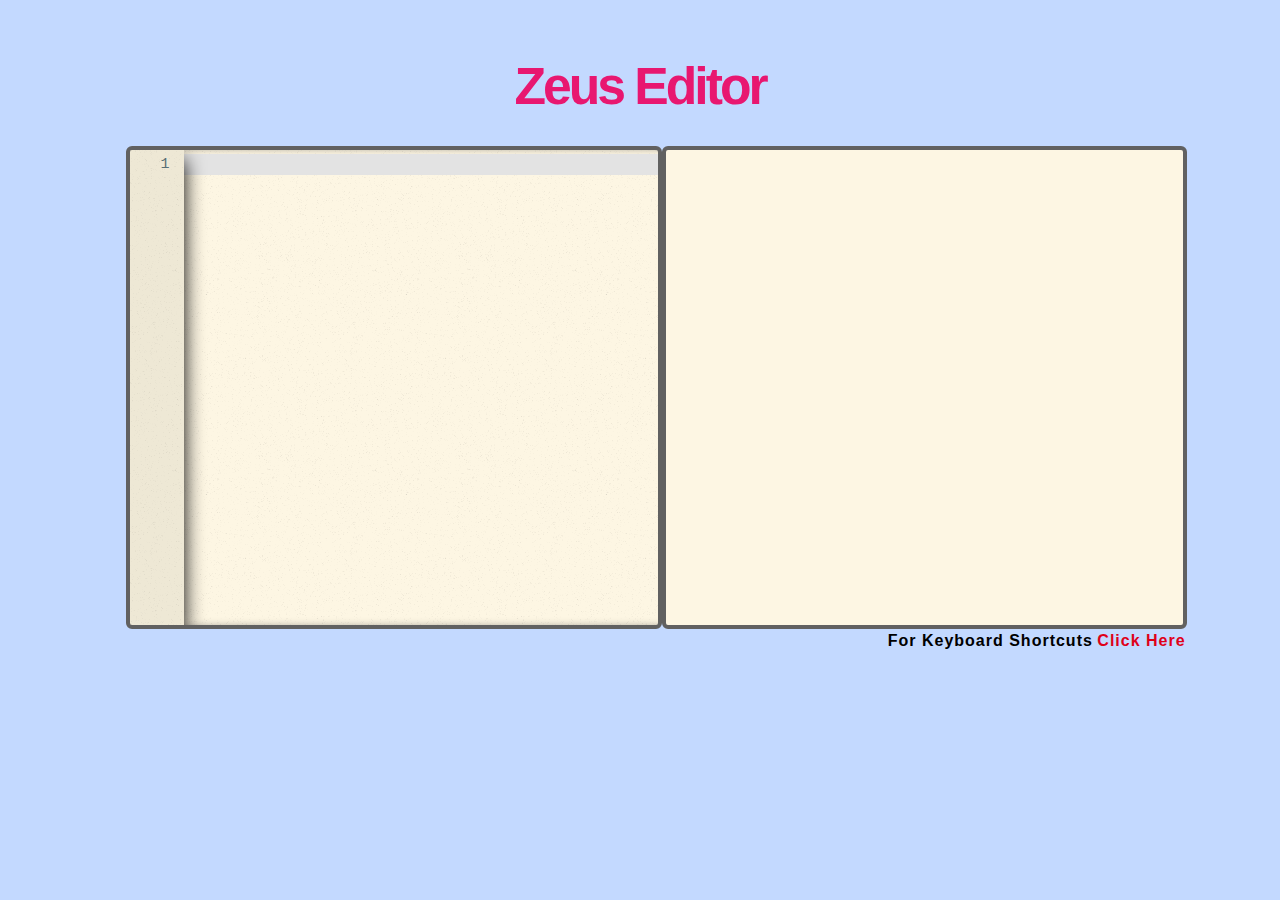
<file: index.html>
<!doctype html>
<html>
  <head>
    <meta charset="utf-8">
    <title>Editor</title>
    <link rel="stylesheet" href="./css/codemirror.css"/>
    <link rel="stylesheet" href="./css/docs.css"/>
    <link rel="stylesheet" href="./css/dialog.css"/>
    <link rel="stylesheet" href="./css/index.css"/>
    <link rel="stylesheet" href="./css/theme/solarized.css"/>
  </head>
  <body>
    <center>
        <h1 class="title">Zeus Editor</h1>
    </center>
    <div id="editor" class="editor">
        <input id="textValue" type="text" style="display: none;"></input>
        <textarea id="code" name="code"></textarea>
        <iframe id="preview" class="preview"></iframe>
        <div class="api-link">
            <font class="font">For Keyboard Shortcuts</font>
            <a href="javascript:;" onclick="showShorcuts()"><font class="font">Click Here</font></a>
        </div>
    </div>
    <div id="msgBoxArea" class="messageArea">
        <div id="choiceBox" class="msgBox">
            <div id='msg' class="contentArea">
                <center>
                    <font class="docTitle">Shotcuts Docs<font>
                </center>
                <div class="content">
                    <div class="key"> F11: </div> <div class="value"> Full screen </div> <br />
                    <div class="key"> F10: </div> <div class="value"> JSHint </div> <br />
                    <div class="key"> Ctrl + F: </div> <div class="value"> To Search </div> <br />
                </div>
            </div>
            <a href="#" class="ui-back" onclick="backToEditor()">Back</a>
        </div>
    </div>
    <script type="text/javascript" src="./lib/codemirror.js"></script>
    <script type="text/javascript" src="./lib/javascript.js"></script>
    <script type="text/javascript" src="./lib/xml.js"></script>
    <script type="text/javascript" src="./lib/css.js"></script>
    <script type="text/javascript" src="./lib/htmlmixed.js"></script>
    <script src="./lib/match-highlighter.js"></script>
    <script src="./lib/searchcursor.js"></script>
    <script src="./lib/search.js"></script>
    <script type="text/javascript" src="./lib/dialog.js"></script>
    <script type="text/javascript" src="./lib/jshint.js"></script>
    <script type="text/javascript" src="./js/decorate.js"></script>
    <script type="text/javascript" src="./js/index.js"></script>
    <script type="text/javascript">
        var showShorcuts = function () {
            OLEditor.showShorcuts();
        };
        var backToEditor = function () {
            OLEditor.backToEditor();
        }
        window.onload = function () {
            OLEditor.init();
        }
    </script>
  </body>
</html>
</file>
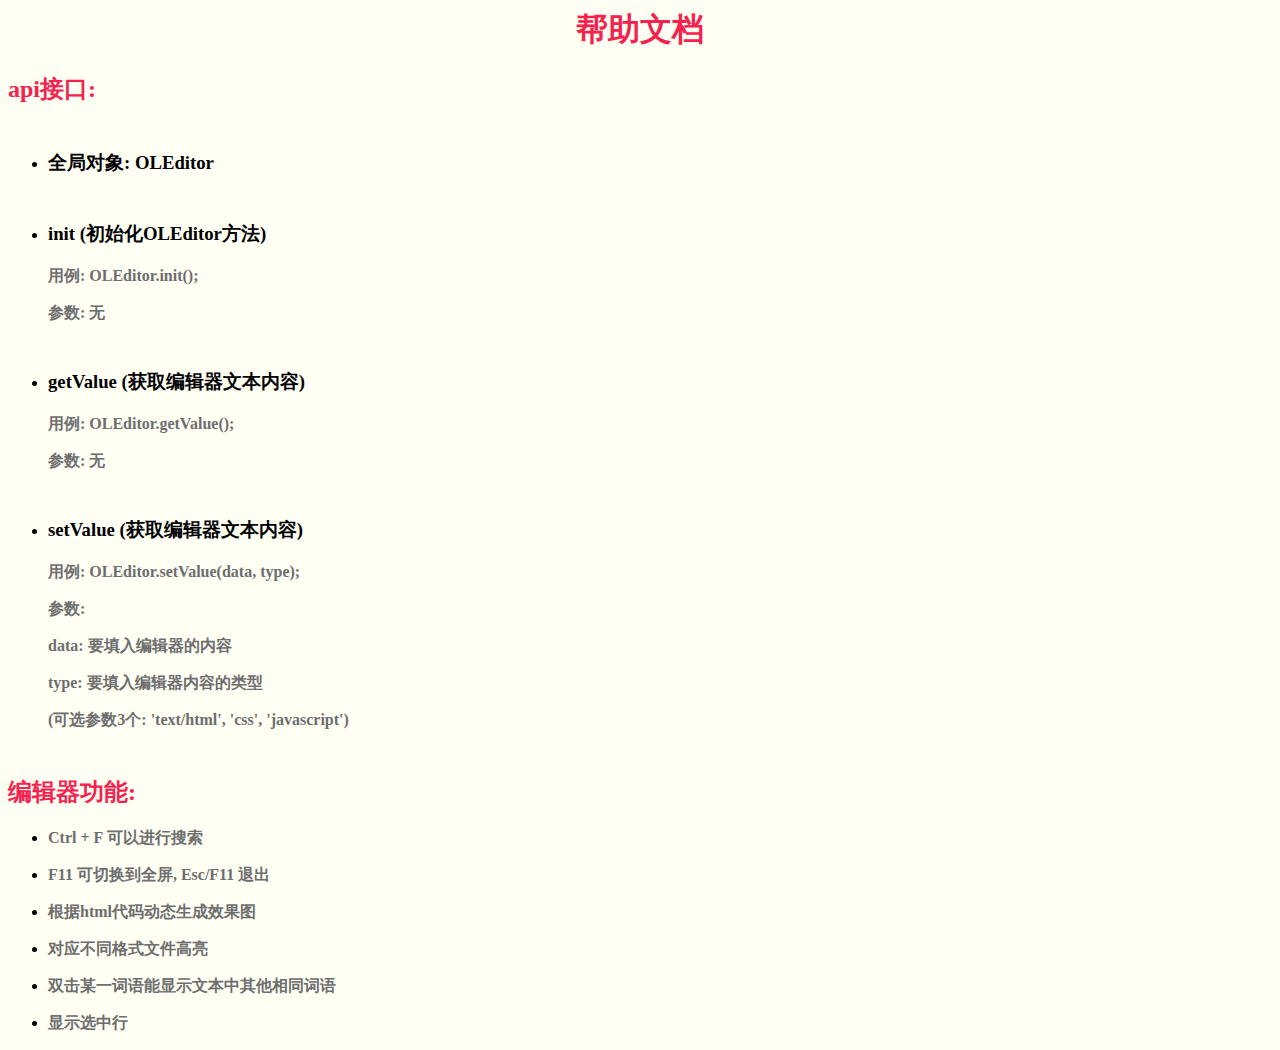
<file: docs/api.html>
<html>
    <head>
        <meta charset="utf-8">
        <style type="text/css">
            body {
                background-color: #FFFFF4;
            }
            h1,h2 {
                color: #F4224D;
            }
            p {
                color: #6E6E6E;
                font-weight: bold;
                font-size: 16px;
            }
            .api-decorate {
                margin : 45px 0 45px 0;
            }
        </style>
    </head>
    <body>
        <center>
            <h1>帮助文档</h1>
        </center>
        <h2>api接口:</h2>
        <ul>
            <li>
                <div class="api-decorate">
                    <h3>全局对象: OLEditor</h3>
                <div>
            </li>
            <li>
                <div class="api-decorate">
                    <h3>init (初始化OLEditor方法)</h3>
                    <p>用例: OLEditor.init();</p>
                    <p>参数: 无</p>
                </div>
            </li>
            <li>
                <div class="api-decorate">
                    <h3>getValue (获取编辑器文本内容)</h3>
                    <p>用例: OLEditor.getValue();</p>
                    <p>参数: 无</p>
                <div>
            </li>
            <li>
                <div class="api-decorate">
                    <h3>setValue (获取编辑器文本内容)</h3>
                    <p>用例: OLEditor.setValue(data, type);</p>
                    <p>参数: </p>
                    <p>data: <String> 要填入编辑器的内容</p>
                    <p>type: <String> 要填入编辑器内容的类型</p>
                    <p>(可选参数3个: 'text/html', 'css', 'javascript')</p>
                </div>
            </li>
        </ul>
        <h2>编辑器功能:</h2>
        <ul>
            <li><p>Ctrl + F 可以进行搜索</p></li>
            <li><p>F11 可切换到全屏, Esc/F11 退出</p></li>
            <li><p>根据html代码动态生成效果图</p></li>
            <li><p>对应不同格式文件高亮</p></li>
            <li><p>双击某一词语能显示文本中其他相同词语</p></li>
            <li><p>显示选中行</p></li>
        </ul>
    </body>
</html>
</file>
<file: css/codemirror.css>
/* BASICS */

.CodeMirror {
  /* Set height, width, borders, and global font properties here */
  font-family: monospace;
  height: 300px;
}
.CodeMirror-scroll {
  /* Set scrolling behaviour here */
  overflow: auto;
}

/* PADDING */

.CodeMirror-lines {
  padding: 4px 0; /* Vertical padding around content */
}
.CodeMirror pre {
  padding: 0 4px; /* Horizontal padding of content */
}

.CodeMirror-scrollbar-filler {
  background-color: white; /* The little square between H and V scrollbars */
}

/* GUTTER */

.CodeMirror-gutters {
  border-right: 1px solid #ddd;
  background-color: #f7f7f7;
}
.CodeMirror-linenumbers {}
.CodeMirror-linenumber {
  padding: 0 3px 0 5px;
  min-width: 20px;
  text-align: right;
  color: #999;
}

/* CURSOR */

.CodeMirror pre.CodeMirror-cursor {
  border-left: 1px solid black;
}
/* Shown when moving in bi-directional text */
.CodeMirror pre.CodeMirror-secondarycursor {
  border-left: 1px solid silver;
}
.cm-keymap-fat-cursor pre.CodeMirror-cursor {
  width: auto;
  border: 0;
  background: transparent;
  background: rgba(0, 200, 0, .4);
  filter: progid:DXImageTransform.Microsoft.gradient(startColorstr=#6600c800, endColorstr=#4c00c800);
}
/* Kludge to turn off filter in ie9+, which also accepts rgba */
.cm-keymap-fat-cursor pre.CodeMirror-cursor:not(#nonsense_id) {
  filter: progid:DXImageTransform.Microsoft.gradient(enabled=false);
}
/* Can style cursor different in overwrite (non-insert) mode */
.CodeMirror pre.CodeMirror-cursor.CodeMirror-overwrite {}

/* DEFAULT THEME */

.cm-s-default .cm-keyword {color: #708;}
.cm-s-default .cm-atom {color: #219;}
.cm-s-default .cm-number {color: #164;}
.cm-s-default .cm-def {color: #00f;}
.cm-s-default .cm-variable {color: black;}
.cm-s-default .cm-variable-2 {color: #05a;}
.cm-s-default .cm-variable-3 {color: #085;}
.cm-s-default .cm-property {color: black;}
.cm-s-default .cm-operator {color: black;}
.cm-s-default .cm-comment {color: #a50;}
.cm-s-default .cm-string {color: #a11;}
.cm-s-default .cm-string-2 {color: #f50;}
.cm-s-default .cm-meta {color: #555;}
.cm-s-default .cm-error {color: #f00;}
.cm-s-default .cm-qualifier {color: #555;}
.cm-s-default .cm-builtin {color: #30a;}
.cm-s-default .cm-bracket {color: #997;}
.cm-s-default .cm-tag {color: #170;}
.cm-s-default .cm-attribute {color: #00c;}
.cm-s-default .cm-header {color: blue;}
.cm-s-default .cm-quote {color: #090;}
.cm-s-default .cm-hr {color: #999;}
.cm-s-default .cm-link {color: #00c;}

.cm-negative {color: #d44;}
.cm-positive {color: #292;}
.cm-header, .cm-strong {font-weight: bold;}
.cm-em {font-style: italic;}
.cm-emstrong {font-style: italic; font-weight: bold;}
.cm-link {text-decoration: underline;}

.cm-invalidchar {color: #f00;}

div.CodeMirror span.CodeMirror-matchingbracket {color: #0f0;}
div.CodeMirror span.CodeMirror-nonmatchingbracket {color: #f22;}

/* STOP */

/* The rest of this file contains styles related to the mechanics of
   the editor. You probably shouldn't touch them. */

.CodeMirror {
  line-height: 1;
  position: relative;
  overflow: hidden;
}

.CodeMirror-scroll {
  /* 30px is the magic margin used to hide the element's real scrollbars */
  /* See overflow: hidden in .CodeMirror, and the paddings in .CodeMirror-sizer */
  margin-bottom: -30px; margin-right: -30px;
  padding-bottom: 30px; padding-right: 30px;
  height: 100%;
  outline: none; /* Prevent dragging from highlighting the element */
  position: relative;
}
.CodeMirror-sizer {
  position: relative;
}

/* The fake, visible scrollbars. Used to force redraw during scrolling
   before actuall scrolling happens, thus preventing shaking and
   flickering artifacts. */
.CodeMirror-vscrollbar, .CodeMirror-hscrollbar, .CodeMirror-scrollbar-filler {
  position: absolute;
  z-index: 6;
  display: none;
}
.CodeMirror-vscrollbar {
  right: 0; top: 0;
  overflow-x: hidden;
  overflow-y: scroll;
}
.CodeMirror-hscrollbar {
  bottom: 0; left: 0;
  overflow-y: hidden;
  overflow-x: scroll;
}
.CodeMirror-scrollbar-filler {
  right: 0; bottom: 0;
  z-index: 6;
}

.CodeMirror-gutters {
  position: absolute; left: 0; top: 0;
  height: 100%;
  z-index: 3;
}
.CodeMirror-gutter {
  height: 100%;
  display: inline-block;
  /* Hack to make IE7 behave */
  *zoom:1;
  *display:inline;
}
.CodeMirror-gutter-elt {
  position: absolute;
  cursor: default;
  z-index: 4;
}

.CodeMirror-lines {
  cursor: text;
}
.CodeMirror pre {
  /* Reset some styles that the rest of the page might have set */
  -moz-border-radius: 0; -webkit-border-radius: 0; -o-border-radius: 0; border-radius: 0;
  border-width: 0;
  background: transparent;
  font-family: inherit;
  font-size: inherit;
  margin: 0;
  white-space: pre;
  word-wrap: normal;
  line-height: inherit;
  color: inherit;
  z-index: 2;
  position: relative;
  overflow: visible;
}
.CodeMirror-wrap pre {
  word-wrap: break-word;
  white-space: pre-wrap;
  word-break: normal;
}
.CodeMirror-linebackground {
  position: absolute;
  left: 0; right: 0; top: 0; bottom: 0;
  z-index: 0;
}

.CodeMirror-linewidget {
  position: relative;
  z-index: 2;
}

.CodeMirror-wrap .CodeMirror-scroll {
  overflow-x: hidden;
}

.CodeMirror-measure {
  position: absolute;
  width: 100%; height: 0px;
  overflow: hidden;
  visibility: hidden;
}
.CodeMirror-measure pre { position: static; }

.CodeMirror pre.CodeMirror-cursor {
  position: absolute;
  visibility: hidden;
  border-right: none;
  width: 0;
}
.CodeMirror-focused pre.CodeMirror-cursor {
  visibility: visible;
}

.CodeMirror-selected { background: #d9d9d9; }
.CodeMirror-focused .CodeMirror-selected { background: #d7d4f0; }

.CodeMirror-searching {
  background: #ffa;
  background: rgba(255, 255, 0, .4);
}

/* IE7 hack to prevent it from returning funny offsetTops on the spans */
.CodeMirror span { *vertical-align: text-bottom; }

@media print {
  /* Hide the cursor when printing */
  .CodeMirror pre.CodeMirror-cursor {
    visibility: hidden;
  }
}
</file>
<file: css/docs.css>
body {
  font-family: Droid Sans, Arial, sans-serif;
  line-height: 1.5;
  max-width: 64.3em;
  margin: 3em auto;
  padding: 0 1em;
}

h1 {
  letter-spacing: -3px;
  font-size: 3.23em;
  font-weight: bold;
  margin: 0;
}

h2 {
  font-size: 1.23em;
  font-weight: bold;
  margin: .5em 0;
  letter-spacing: -1px;
}

h3 {
  font-size: 1em;
  font-weight: bold;
  margin: .4em 0;
}

pre {
  background-color: #eee;
  -moz-border-radius: 6px;
  -webkit-border-radius: 6px;
  border-radius: 6px;
  padding: 1em;
}

pre.code {
  margin: 0 1em;
}

.grey {
  background-color: #eee;
  border-radius: 6px;
  margin-bottom: 1.65em;
  margin-top: 0.825em;
  padding: 0.825em 1.65em;
  position: relative;
}

img.logo {
  position: absolute;
  right: -1em;
  bottom: 4px;
  max-width: 23.6875em; /* Scale image down with text to prevent clipping */
}

.grey > pre {
  background:none;
  border-radius:0;
  padding:0;
  margin:0;
  font-size:2.2em;
  line-height:1.2em;
}

a:link, a:visited, .quasilink {
  color: #df0019;
  cursor: pointer;
  text-decoration: none;
}

a:hover, .quasilink:hover {
  color: #800004;
}

h1 a:link, h1 a:visited, h1 a:hover {
  color: black;
}

ul {
  margin: 0;
  padding-left: 1.2em;
}

a.download {
  color: white;
  background-color: #df0019;
  width: 100%;
  display: block;
  text-align: center;
  font-size: 1.23em;
  font-weight: bold;
  text-decoration: none;
  -moz-border-radius: 6px;
  -webkit-border-radius: 6px;
  border-radius: 6px;
  padding: .5em 0;
  margin-bottom: 1em;
}

a.download:hover {
  background-color: #bb0010;
}

.rel {
  margin-bottom: 0;
}

.rel-note {
  color: #777;
  font-size: .9em;
  margin-top: .1em;
}

.logo-braces {
  color: #df0019;
  position: relative;
  top: -4px;
}

.blk {
  float: left;
}

.left {
  margin-right: 20.68em;
  max-width: 37em;
  padding-right: 6.53em;
  padding-bottom: 1em;
}

.left1 {
  width: 15.24em;
  padding-right: 6.45em;
}

.left2 {
  max-width: 15.24em;
}

.right {
  width: 20.68em;
  margin-left: -20.68em;
}

.leftbig {
  width: 42.44em;
  padding-right: 6.53em;
}

.rightsmall {
  width: 15.24em;
}

.clear:after {
  visibility: hidden;
  display: block;
  font-size: 0;
  content: " ";
  clear: both;
  height: 0;
}
.clear { display: inline-block; }
/* start commented backslash hack \*/
* html .clear { height: 1%; }
.clear { display: block; }
/* close commented backslash hack */
</file>
<file: css/dialog.css>
.CodeMirror-dialog {
  position: absolute;
  left: 0; right: 0;
  background: white;
  z-index: 15;
  padding: .1em .8em;
  overflow: hidden;
  color: #333;
}

.CodeMirror-dialog-top {
  border-bottom: 1px solid #eee;
  top: 0;
}

.CodeMirror-dialog-bottom {
  border-top: 1px solid #eee;
  bottom: 0;
}

.CodeMirror-dialog input {
  border: none;
  outline: none;
  background: transparent;
  width: 20em;
  color: inherit;
  font-family: monospace;
}

.CodeMirror-dialog button {
  font-size: 70%;
}
</file>
<file: css/index.css>
.CodeMirror {
    font-size:15px; 
    background-color: #F2F2F2; 
    float: left; 
    width: 48%; 
    height: 95%; 
    border: 4px solid #616161; 
    -webkit-border-radius: 6px;
}
.preview {
    background-color: #FDF6E3; 
    width: 47%; 
    float: left; 
    height: 95%; 
    border: 4px solid #616161; 
    -webkit-border-radius: 6px;
}
.activeline {
    background: #E3E3E3 !important;
}
span.CodeMirror-matchhighlight {
    background:  #e9e9e9
}
.CodeMirror-focused span.CodeMirror-matchhighlight {
    background: yellow; !important
}
dt{
    font-family: monospace; color: #666;
}
.lint-error {
    font-family: arial; 
    font-size: 70%; 
    background: #ffa; 
    color: #a00; padding: 2px 5px 3px; 
}
.lint-error-icon {
    color: white; 
    background-color: red; 
    font-weight: bold; 
    border-radius: 50%; 
    padding: 0 3px; 
    margin-right: 7px;
}
body{
    background-color:  #C3D9FF;
}
.editor {
    height: 500px; 
    width: 1100px;
}
.title {
    color: #E81770;
    margin-bottom: 20px;
}
.font{
    letter-spacing: 1px; 
    font-weight: bold; 
    margin: 0;
}
.api-link{
    float: right; 
    margin-right: 40px;
}
.key{
    color: red;
}
.ui-full-screen {
    position: absolute;
}
.messageArea {
    background-color: rgba(0, 0, 0, 0.5);
    z-index: 1000;
    position: absolute;
    top: 0px;
    left: 0px;
    display: none;
}
.msgBox {
    width: 450px;
    height: 400px;
    position: absolute;
    background-color: rgba(0, 0, 0, 0.5);
    -webkit-box-shadow: 0px 16px 130px white;
    -webkit-border-radius: 20px;
    z-index: 200;
}
.contentArea {
    margin: 30px;
}
.docTitle {
    font-weight: bold;
    font-size: 25px;
    color: yellow;
}
.content {
    font-weight: bold;
    font-size: 18px;
    margin-top: 20px;
}
.content .key {
    width: 100px;
    color: yellowGreen;
    float: left;
    margin-left: 40px;
}
.content .value {
    width: 130px;
    color: white;
    float: right;
}
.ui-back {
    float: right; 
    margin-right: 50px;
}
</file>
<file: css/theme/solarized.css>
/*
Solarized theme for code-mirror
http://ethanschoonover.com/solarized
*/

/*
Solarized color pallet
http://ethanschoonover.com/solarized/img/solarized-palette.png
*/

.solarized.base03 { color: #002b36; }
.solarized.base02 { color: #073642; }
.solarized.base01 { color: #586e75; }
.solarized.base00 { color: #657b83; }
.solarized.base0 { color: #839496; }
.solarized.base1 { color: #93a1a1; }
.solarized.base2 { color: #eee8d5; }
.solarized.base3  { color: #fdf6e3; }
.solarized.solar-yellow  { color: #b58900; }
.solarized.solar-orange  { color: #cb4b16; }
.solarized.solar-red { color: #dc322f; }
.solarized.solar-magenta { color: #d33682; }
.solarized.solar-violet  { color: #6c71c4; }
.solarized.solar-blue { color: #268bd2; }
.solarized.solar-cyan { color: #2aa198; }
.solarized.solar-green { color: #859900; }

/* Color scheme for code-mirror */

.cm-s-solarized {
  line-height: 1.45em;
  font-family: Menlo,Monaco,"Andale Mono","lucida console","Courier New",monospace !important;
  color-profile: sRGB;
  rendering-intent: auto;
}
.cm-s-solarized.cm-s-dark {
  color: #839496;
  background-color:  #002b36;
  text-shadow: #002b36 0 1px;
}
.cm-s-solarized.cm-s-light {
  background-color: #fdf6e3;
  color: #657b83;
  text-shadow: #eee8d5 0 1px;
}

.cm-s-solarized .CodeMirror-widget {
  text-shadow: none;
}


.cm-s-solarized .cm-keyword { color: #cb4b16 }
.cm-s-solarized .cm-atom { color: #d33682; }
.cm-s-solarized .cm-number { color: #d33682; }
.cm-s-solarized .cm-def { color: #2aa198; }

.cm-s-solarized .cm-variable { color: #268bd2; }
.cm-s-solarized .cm-variable-2 { color: #b58900; }
.cm-s-solarized .cm-variable-3 { color: #6c71c4; }

.cm-s-solarized .cm-property { color: #2aa198; }
.cm-s-solarized .cm-operator {color: #6c71c4;}

.cm-s-solarized .cm-comment { color: #586e75; font-style:italic; }

.cm-s-solarized .cm-string { color: #859900; }
.cm-s-solarized .cm-string-2 { color: #b58900; }

.cm-s-solarized .cm-meta { color: #859900; }
.cm-s-solarized .cm-error,
.cm-s-solarized .cm-invalidchar {
  color: #586e75;
  border-bottom: 1px dotted #dc322f;
}
.cm-s-solarized .cm-qualifier { color: #b58900; }
.cm-s-solarized .cm-builtin { color: #d33682; }
.cm-s-solarized .cm-bracket { color: #cb4b16; }
.cm-s-solarized .CodeMirror-matchingbracket { color: #859900; }
.cm-s-solarized .CodeMirror-nonmatchingbracket { color: #dc322f; }
.cm-s-solarized .cm-tag { color: #93a1a1 }
.cm-s-solarized .cm-attribute {  color: #2aa198; }
.cm-s-solarized .cm-header { color: #586e75; }
.cm-s-solarized .cm-quote { color: #93a1a1; }
.cm-s-solarized .cm-hr {
  color: transparent;
  border-top: 1px solid #586e75;
  display: block;
}
.cm-s-solarized .cm-link { color: #93a1a1; cursor: pointer; }
.cm-s-solarized .cm-special { color: #6c71c4; }
.cm-s-solarized .cm-em {
  color: #999;
  text-decoration: underline;
  text-decoration-style: dotted;
}
.cm-s-solarized .cm-strong { color: #eee; }
.cm-s-solarized .cm-tab:before {
  content: "➤";   /*visualize tab character*/
  color: #586e75;
}

.cm-s-solarized.cm-s-dark .CodeMirror-focused .CodeMirror-selected {
  background: #386774;
  color: inherit;
}

.cm-s-solarized.cm-s-dark ::selection {
  background: #386774;
  color: inherit;
}

.cm-s-solarized.cm-s-dark .CodeMirror-selected {
  background: #586e75;
}

.cm-s-solarized.cm-s-light .CodeMirror-focused .CodeMirror-selected {
  background: #eee8d5;
  color: inherit;
}

.cm-s-solarized.cm-s-light ::selection {
  background: #eee8d5;
  color: inherit;
}

.cm-s-solarized.cm-s-light .CodeMirror-selected {
  background: #93a1a1;
}



/* Editor styling */



/* Little shadow on the view-port of the buffer view */
.cm-s-solarized.CodeMirror {
  -moz-box-shadow: inset 7px 0 12px -6px #000;
  -webkit-box-shadow: inset 7px 0 12px -6px #000;
  box-shadow: inset 7px 0 12px -6px #000;
}

/* Gutter border and some shadow from it  */
.cm-s-solarized .CodeMirror-gutters {
  padding: 0 15px 0 10px;
  box-shadow: 0 10px 20px black;
  border-right: 1px solid;
}

/* Gutter colors and line number styling based of color scheme (dark / light) */

/* Dark */
.cm-s-solarized.cm-s-dark .CodeMirror-gutters {
  background-color: #073642;
  border-color: #00232c;
}

.cm-s-solarized.cm-s-dark .CodeMirror-linenumber {
  text-shadow: #021014 0 -1px;
}

/* Light */
.cm-s-solarized.cm-s-light .CodeMirror-gutters {
  background-color: #eee8d5;
  border-color: #eee8d5;
}

/* Common */
.cm-s-solarized .CodeMirror-linenumber {
  color: #586e75;
}

.cm-s-solarized .CodeMirror-gutter .CodeMirror-gutter-text {
  color: #586e75;
}

.cm-s-solarized .CodeMirror-lines {
  padding-left: 5px;
}

.cm-s-solarized .CodeMirror-lines .CodeMirror-cursor {
  border-left: 1px solid #819090;
}

/*
Active line. Negative margin compensates left padding of the text in the
view-port
*/
.cm-s-solarized .activeline {
  margin-left: -20px;
}

.cm-s-solarized.cm-s-dark .activeline {
  background: rgba(255, 255, 255, 0.05);

}
.cm-s-solarized.cm-s-light .activeline {
  background: rgba(0, 0, 0, 0.05);
}

/*
View-port and gutter both get little noise background to give it a real feel.
*/
.cm-s-solarized.CodeMirror,
.cm-s-solarized .CodeMirror-gutters {
  background-image: url("[data-uri]");
}
</file>
